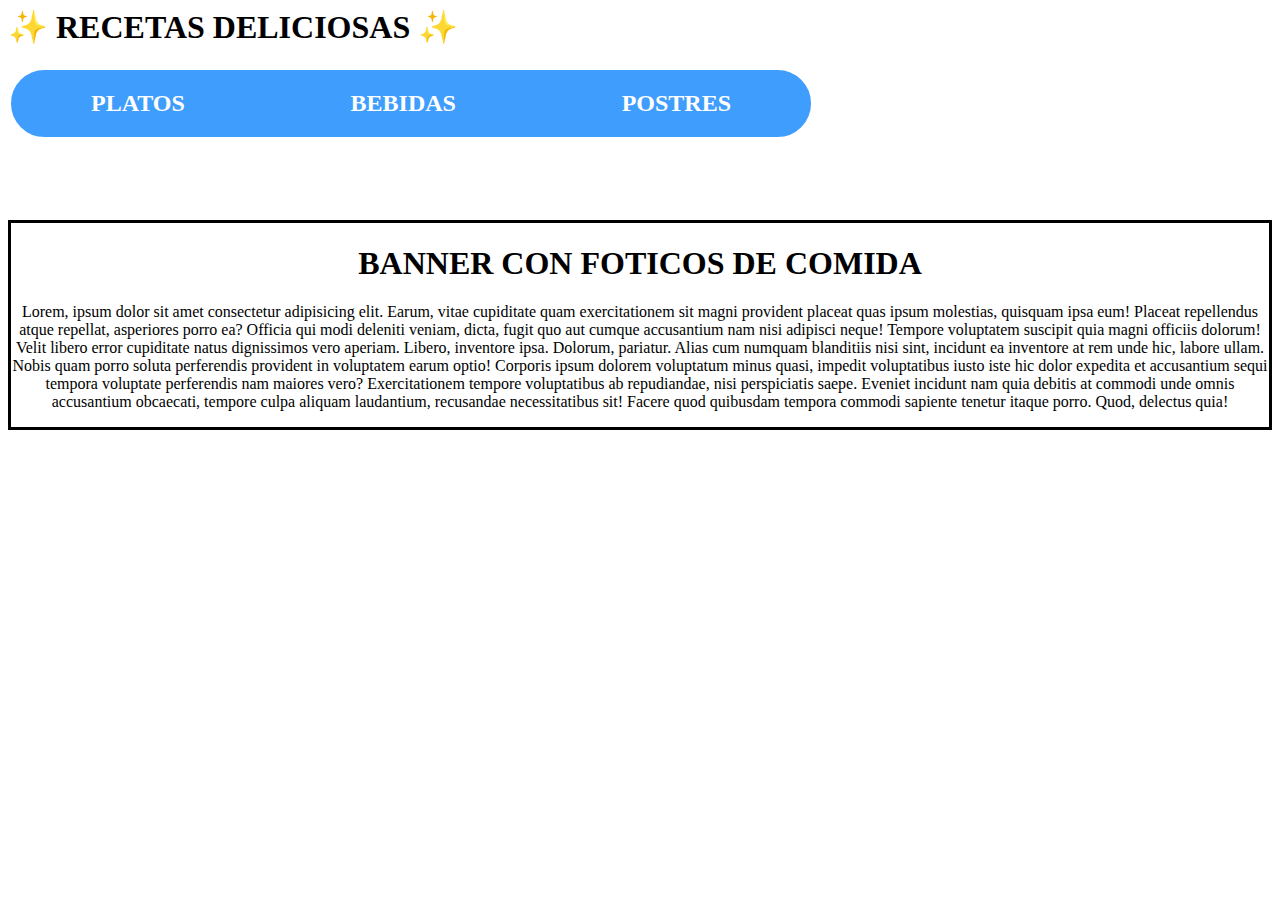
<file: index.html>
<html lang="en">
<head>
    <meta charset="UTF-8">
    <meta name="viewport" content="width=device-width, initial-scale=1.0">
    <link rel="stylesheet" href="/styles/styles.css">
    <title>Recetas Deliciosas</title>
</head>
<body>
    <h1>✨ RECETAS DELICIOSAS ✨</h1>
    <nav class="Navbar"><a href="/pages/platos.html">Platos</a><a href="/pages/bebidas.html">Bebidas</a><a href="/pages/postres.html">Postres</a></nav>
    <div class="middle-div"><div><H1>BANNER CON FOTICOS DE COMIDA</H1><p>Lorem, ipsum dolor sit amet consectetur adipisicing elit. Earum, vitae cupiditate quam exercitationem sit magni provident placeat quas ipsum molestias, quisquam ipsa eum! Placeat repellendus atque repellat, asperiores porro ea?
    Officia qui modi deleniti veniam, dicta, fugit quo aut cumque accusantium nam nisi adipisci neque! Tempore voluptatem suscipit quia magni officiis dolorum! Velit libero error cupiditate natus dignissimos vero aperiam.
    Libero, inventore ipsa. Dolorum, pariatur. Alias cum numquam blanditiis nisi sint, incidunt ea inventore at rem unde hic, labore ullam. Nobis quam porro soluta perferendis provident in voluptatem earum optio!
    Corporis ipsum dolorem voluptatum minus quasi, impedit voluptatibus iusto iste hic dolor expedita et accusantium sequi tempora voluptate perferendis nam maiores vero? Exercitationem tempore voluptatibus ab repudiandae, nisi perspiciatis saepe.
    Eveniet incidunt nam quia debitis at commodi unde omnis accusantium obcaecati, tempore culpa aliquam laudantium, recusandae necessitatibus sit! Facere quod quibusdam tempora commodi sapiente tenetur itaque porro. Quod, delectus quia!</p></div></div>
</body>
</html>
</file>
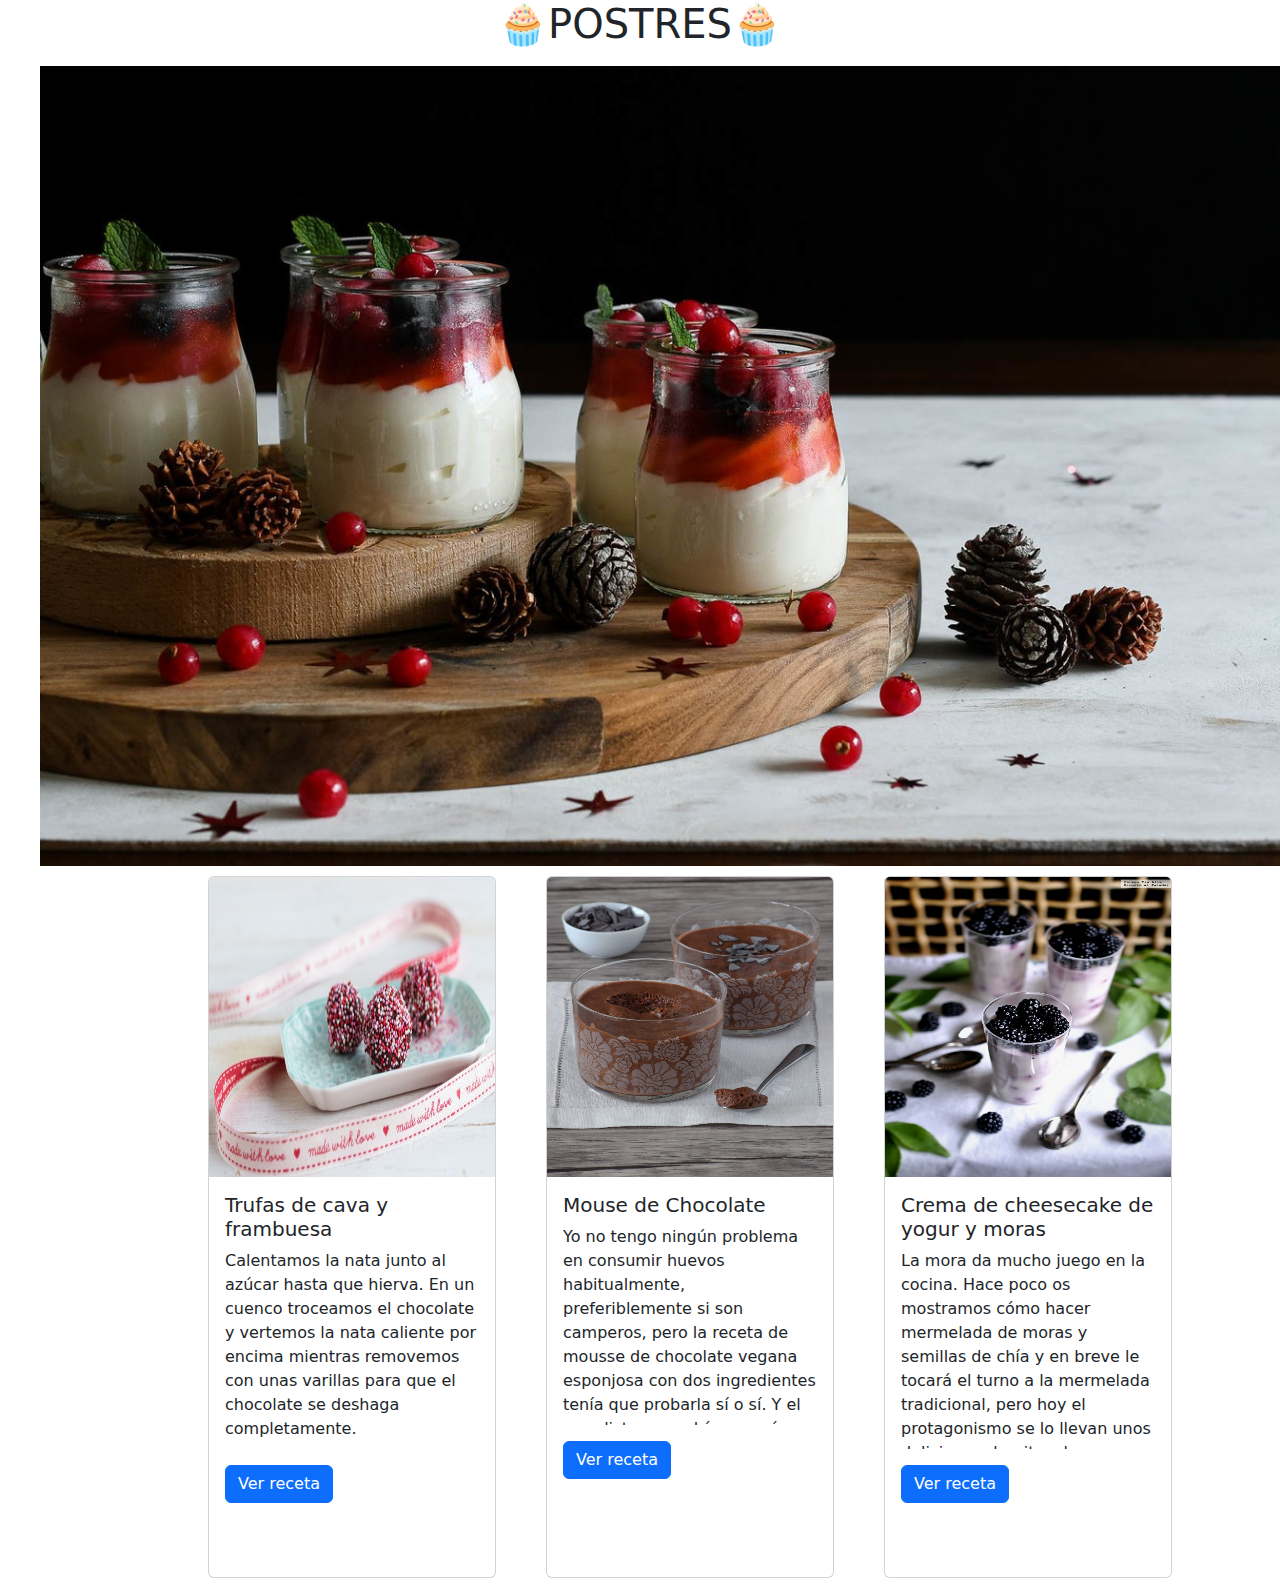
<file: pages/postres.html>
<html lang="en">
  <head>
    <meta charset="UTF-8" />
    <meta name="viewport" content="width=device-width, initial-scale=1.0" />
    <link rel="stylesheet" href="/styles/styles.css" />
    <link
      href="https://cdn.jsdelivr.net/npm/bootstrap@5.3.3/dist/css/bootstrap.min.css"
      rel="stylesheet"
      integrity="sha384-QWTKZyjpPEjISv5WaRU9OFeRpok6YctnYmDr5pNlyT2bRjXh0JMhjY6hW+ALEwIH"
      crossorigin="anonymous"
    />
    <title>Postres</title>
  </head>
  <body class="postres-body">
    <div class="postres"><h1>🧁POSTRES🧁</h1></div>
    <div class="banner-container">
      <img src="../assets/PostreBanner.jpg" alt="banner" class="banner" />
    </div>

    <div class="card-container">
      <div class="card" style="width: 18rem">
        <img src="../assets/trufa.jpg" class="card-img-top" alt="..." />
        <div class="card-body">
          <h5 class="card-title">Trufas de cava y frambuesa</h5>
          <p class="card-text">
            Calentamos la nata junto al azúcar hasta que hierva. En un cuenco
            troceamos el chocolate y vertemos la nata caliente por encima
            mientras removemos con unas varillas para que el chocolate se
            deshaga completamente.
          </p>
          <a href="#" class="btn btn-primary">Ver receta</a>
        </div>
      </div>
      <div class="card" style="width: 18rem">
        <img
          src="../assets/mouse de chocolate.jpg"
          class="card-img-top"
          alt="..."
        />
        <div class="card-body">
          <h5 class="card-title">Mouse de Chocolate</h5>
          <p class="card-text">
            Yo no tengo ningún problema en consumir huevos habitualmente,
            preferiblemente si son camperos, pero la receta de mousse de
            chocolate vegana esponjosa con dos ingredientes tenía que probarla
            sí o sí. Y el veredicto no podría ser más positivo, nos ha gustado
            tanto en casa que ya he repetido varias veces. La clave está en un
            ingrediente secreto que seguramente sorprenderá a más de uno porque
            su uso todavía no se ha extendido demasiado, pero tiempo al tiempo.
          </p>
          <a href="#" class="btn btn-primary">Ver receta</a>
        </div>
      </div>
      <div class="card" style="width: 18rem">
        <img src="../assets/cheeseecake.jpg" class="card-img-top" alt="..." />
        <div class="card-body">
          <h5 class="card-title">Crema de cheesecake de yogur y moras</h5>
          <p class="card-text">
            La mora da mucho juego en la cocina. Hace poco os mostramos cómo
            hacer mermelada de moras y semillas de chía y en breve le tocará el
            turno a la mermelada tradicional, pero hoy el protagonismo se lo
            llevan unos deliciosos chupitos de crema de cheesecake de yogur y
            moras. Tan fáciles y rápidos de hacer que seguro que caen a menudo
            en vuestras casas.
          </p>
          <a href="#" class="btn btn-primary">Ver receta</a>
        </div>
      </div>
    </div>
  </body>
  <script
    src="https://cdn.jsdelivr.net/npm/bootstrap@5.3.3/dist/js/bootstrap.bundle.min.js"
    integrity="sha384-YvpcrYf0tY3lHB60NNkmXc5s9fDVZLESaAA55NDzOxhy9GkcIdslK1eN7N6jIeHz"
    crossorigin="anonymous"
  ></script>
</html>
</file>
<file: styles/styles.css>
.Navbar {
  border: solid;
  border-color: white;
  border-radius: 50px;
  color: white;
  padding: 20px 80px 20px 80px;
  width: 50vmax;
  background-color: rgb(62, 157, 253);
  display: flex;
  justify-content: space-between;
  a {
    text-decoration: none;
    color: white;
    font-size: x-large;
    font-weight: 600;
    text-transform: uppercase;
  }
  a:hover {
    text-decoration: underline;
    animation-duration: 2s;
  }
}

.middle-div {
  margin-top: 80px;
  max-width: 100vmax;
  max-height: 30vmax;
  border: solid;
  align-items: center;
  justify-content: center;
  text-align: center;
}

.divisor {
  height: 5px;
  margin: 5px 0 5px 0;
}

.titulo {
  color: black;
}

.card-container {
  display: flex;
  width: 100%;
  gap: 50px;
  justify-content: center;
  align-items: center;
  margin: 10px 50px 10px 50px;
}
.card-img-top {
  width: 500px;
  height: 300px;
}

.card-text {
  word-wrap: break-word;
  height: 200px;
  overflow: hidden;
}

.card-body {
  height: 400px;
  overflow: hidden;
}

.banner-container {
  display: flex;
  justify-content: center;
  align-items: center;
  width: 100vw;
  margin: 10px 50px 10px 50px;
}

.banner {
  max-height: 800px;
}

.postres {
  display: flex;
  align-items: center;
  justify-content: center;
}
</file>
